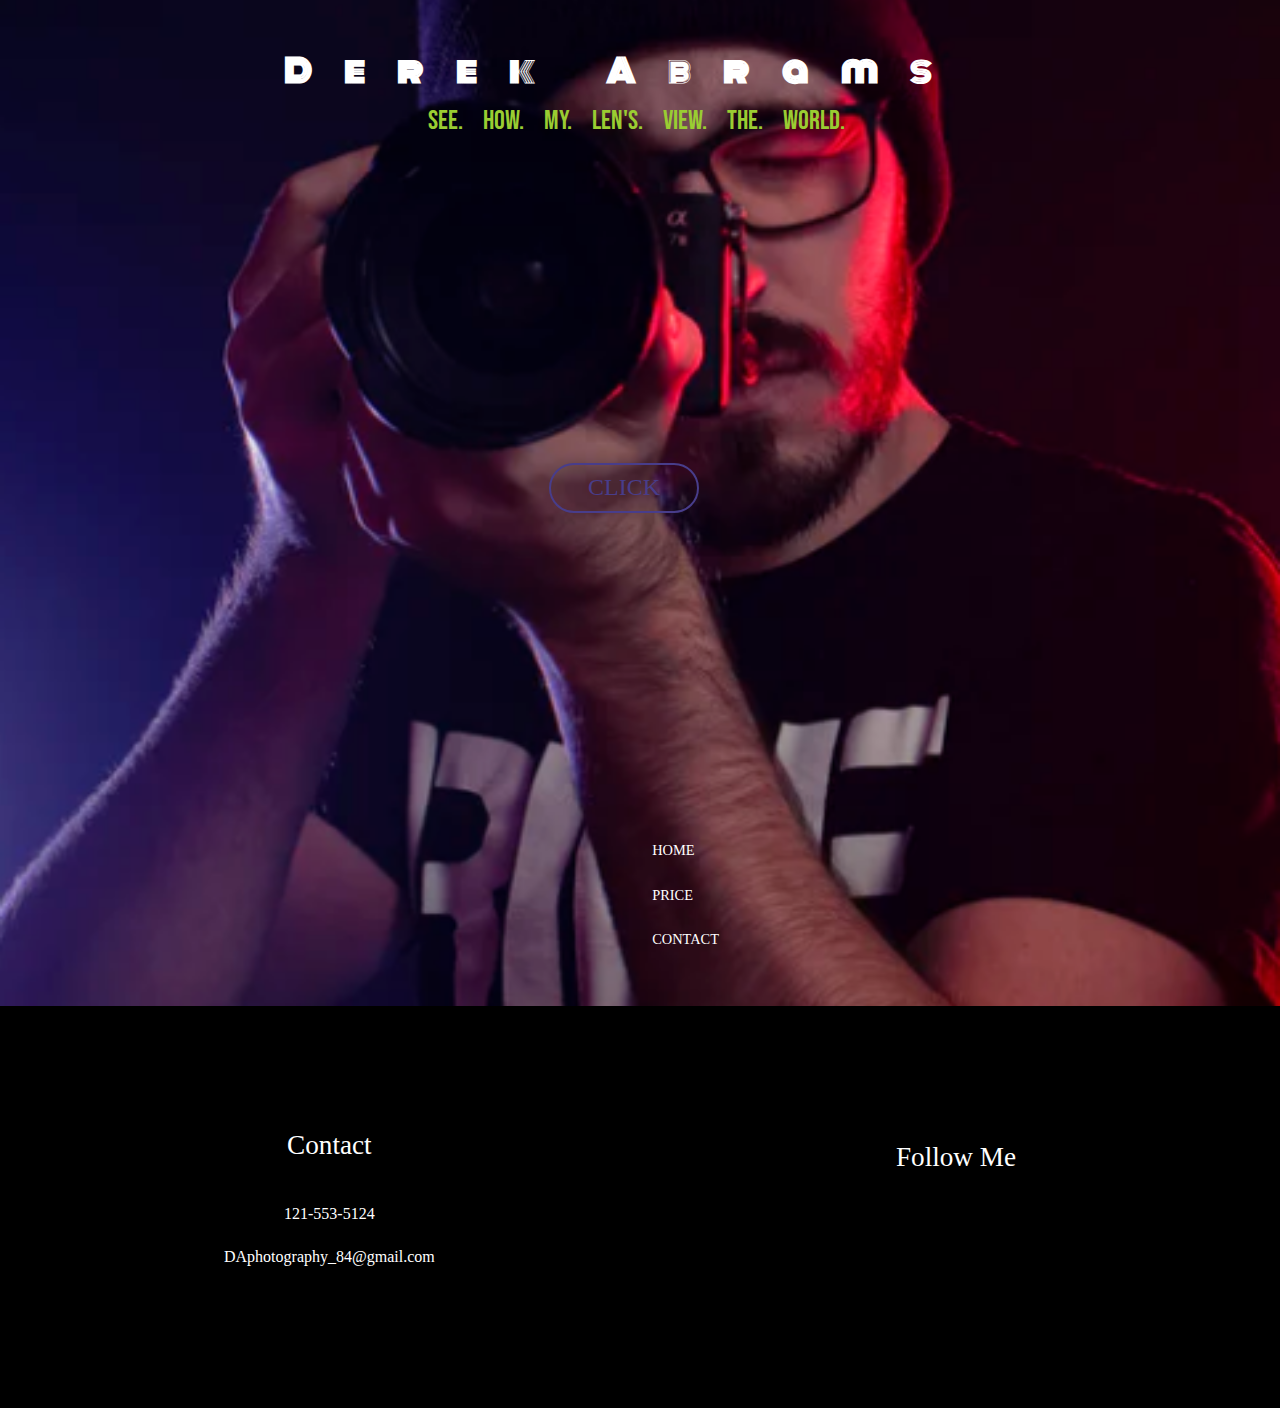
<file: index.html>
<!doctype html>
<html lang="en">
<head>
<meta charset="utf-8">

<link href="https://cdn.jsdelivr.net/npm/bootstrap@5.0.2/dist/css/bootstrap.min.css" rel="stylesheet" integrity="sha384-EVSTQN3/azprG1Anm3QDgpJLIm9Nao0Yz1ztcQTwFspd3yD65VohhpuuCOmLASjC" crossorigin="anonymous">
<!--Bootstrap Link-->	
	
	
	
<link rel="preconnect" href="https://fonts.googleapis.com">
<link rel="preconnect" href="https://fonts.gstatic.com" crossorigin>
<link href="https://fonts.googleapis.com/css2?family=Rajdhani:wght@500&display=swap" rel="stylesheet">	
<!--Rajdhani-->
	
<link rel="preconnect" href="https://fonts.googleapis.com">
<link rel="preconnect" href="https://fonts.gstatic.com" crossorigin>
<link href="https://fonts.googleapis.com/css2?family=Bebas+Neue&display=swap" rel="stylesheet">
<!--Bebas Neue -->		
	
<link rel="preconnect" href="https://fonts.googleapis.com">
<link rel="preconnect" href="https://fonts.gstatic.com" crossorigin>
<link href="https://fonts.googleapis.com/css2?family=Monoton&display=swap" rel="stylesheet">
<!--Monoton -->	
	
	

	<!-- FontAwesome CDN version 5.5 -->
<link rel="stylesheet" href="https://use.fontawesome.com/releases/v5.5.0/css/all.css" integrity="sha384-B4dIYHKNBt8Bc12p+WXckhzcICo0wtJAoU8YZTY5qE0Id1GSseTk6S+L3BlXeVIU" crossorigin="anonymous">	
	

<link rel="stylesheet" href="css/normalize.css">
<link rel="stylesheet" href="css/main.css">	
	
<title>Derek's Photography |Home</title>	
	
</head>
 
<body>
	<header>
		
		<br>
		<br>
		<br>
		<br>
		<br>
		<br>
		<br>
		
				
		
		<div class = "intro">
			<div id = "name_1">
				<div id = "job_title_1">
					<h1>Derek Abrams</h1>
			
					<h2>See. how. my. len's.  view. the. world.</h2>
				</div>
			</div>
		</div>
		
		<a href="./about/index.html">
		<button class="noselect">
	<span>CLICK</span>
		<svg xmlns="http://www.w3.org/2000/svg" width="24" height="24" viewBox="0 0 24 24"><path d="M0 11c2.761.575 6.312 1.688 9 3.438 3.157-4.23 8.828-8.187 15-11.438-5.861 5.775-10.711 12.328-14 18.917-2.651-3.766-5.547-7.271-10-10.917z"/></svg>
			
	</button>
			</a>
		
		
				<nav>
				<ul>
					<li><a href="#" target="_blank">HOME</a></li>
					
					<li><a href="../price/index.html" target="_blank">PRICE</a></li>
					
					<li><a href="../contact/index.html" target="_blank">CONTACT</a></li>
				
				</ul>
			</nav>
		
	
			<div id="menu-bar">
				<div id="menu" onclick="onClickMenu()">
					<div id="bar1" class="bar"></div>
					<div id="bar2" class="bar"></div>
					<div id="bar3" class="bar"></div>
				</div>

				<ul class="nav" id="nav">
					<li><a href="#" target="_blank">HOME</a></li>
					
					<li><a href="./price/index.html">PRICE</a></li>
					
					<li><a href="./contact/index.html">CONTACT</a></li>
				</ul>
			</div>
			
		
			
				<div class="menu-bg" id="menu-bg"></div>	
		
	</header>
	

			
			
				<!-- HERO AREA/ Ends here -->

	<footer>
		<div class="content-wrapper">
			<div class="footer-content">
				<div class="contact">
					<h4>Contact</h4>
					<address>
					  <p><i class="fab fa-phone"></i>
						121-553-5124</p> 
						<br> 
							<p><i class="fab fa-mail"></i>				
								DAphotography_84@gmail.com</p>		
					</address>
	<!--It is good to have address tags around contact list so that the browser knows that it contains contact information-->
					
				</div>
					
				<div class="social">
					<h4>Follow Me</h4>
					<div class="social-icons">
						<p><a href="https://www.facebook.com/yoursite" target="_blank"></a><i class="fab fa-facebook"></i></p>
						
						<p><a href="https://www.instagram.com/yoursite" target="_blank"></a><i class="fab fa-instagram"></i></p>
						
						<p><a href="https://www.instagram.com/yoursite" target="_blank"></a><i class="fab fa-behance"></i></p>
						
						<p><a href="https://www.instagram.com/yoursite" target="_blank"></a><i class="fab fa-linkedin"></i></p>
					</div>
				</div>
			</div>
		</div>
		
		<div class="copyright">
		</div>
	</footer>
	
	
	<!---------------------------- FOOTER SECTION/Ends Here ----------------------------->
	
	
	
	
	
	
	
	
	
	
  <!-- Add your site or application content here -->
  <script src="js/vendor/modernizr-3.11.2.min.js"></script>
  <script src="js/plugins.js"></script>
  <script src="js/main.js"></script>

  <!-- Google Analytics: change UA-XXXXX-Y to be your site's ID. -->
  <script>
    window.ga = function () { ga.q.push(arguments) }; ga.q = []; ga.l = +new Date;
    ga('create', 'UA-XXXXX-Y', 'auto'); ga('set', 'anonymizeIp', true); ga('set', 'transport', 'beacon'); ga('send', 'pageview')
  </script>
  <script src="https://www.google-analytics.com/analytics.js" async></script>
			
	
			
 <!-- Bootstrap script -->			
 <script src="https://cdn.jsdelivr.net/npm/@popperjs/core@2.9.2/dist/umd/popper.min.js" integrity="sha384-IQsoLXl5PILFhosVNubq5LC7Qb9DXgDA9i+tQ8Zj3iwWAwPtgFTxbJ8NT4GN1R8p" crossorigin="anonymous"></script>
<script src="https://cdn.jsdelivr.net/npm/bootstrap@5.0.2/dist/js/bootstrap.min.js" integrity="sha384-cVKIPhGWiC2Al4u+LWgxfKTRIcfu0JTxR+EQDz/bgldoEyl4H0zUF0QKbrJ0EcQF" crossorigin="anonymous"></script><script src="https://cdn.jsdelivr.net/npm/@popperjs/core@2.9.2/dist/umd/popper.min.js" integrity="sha384-IQsoLXl5PILFhosVNubq5LC7Qb9DXgDA9i+tQ8Zj3iwWAwPtgFTxbJ8NT4GN1R8p" crossorigin="anonymous"></script>
<script src="https://cdn.jsdelivr.net/npm/bootstrap@5.0.2/dist/js/bootstrap.min.js" integrity="sha384-cVKIPhGWiC2Al4u+LWgxfKTRIcfu0JTxR+EQDz/bgldoEyl4H0zUF0QKbrJ0EcQF" crossorigin="anonymous"></script>			
			
			
</body>

</html>
</file>
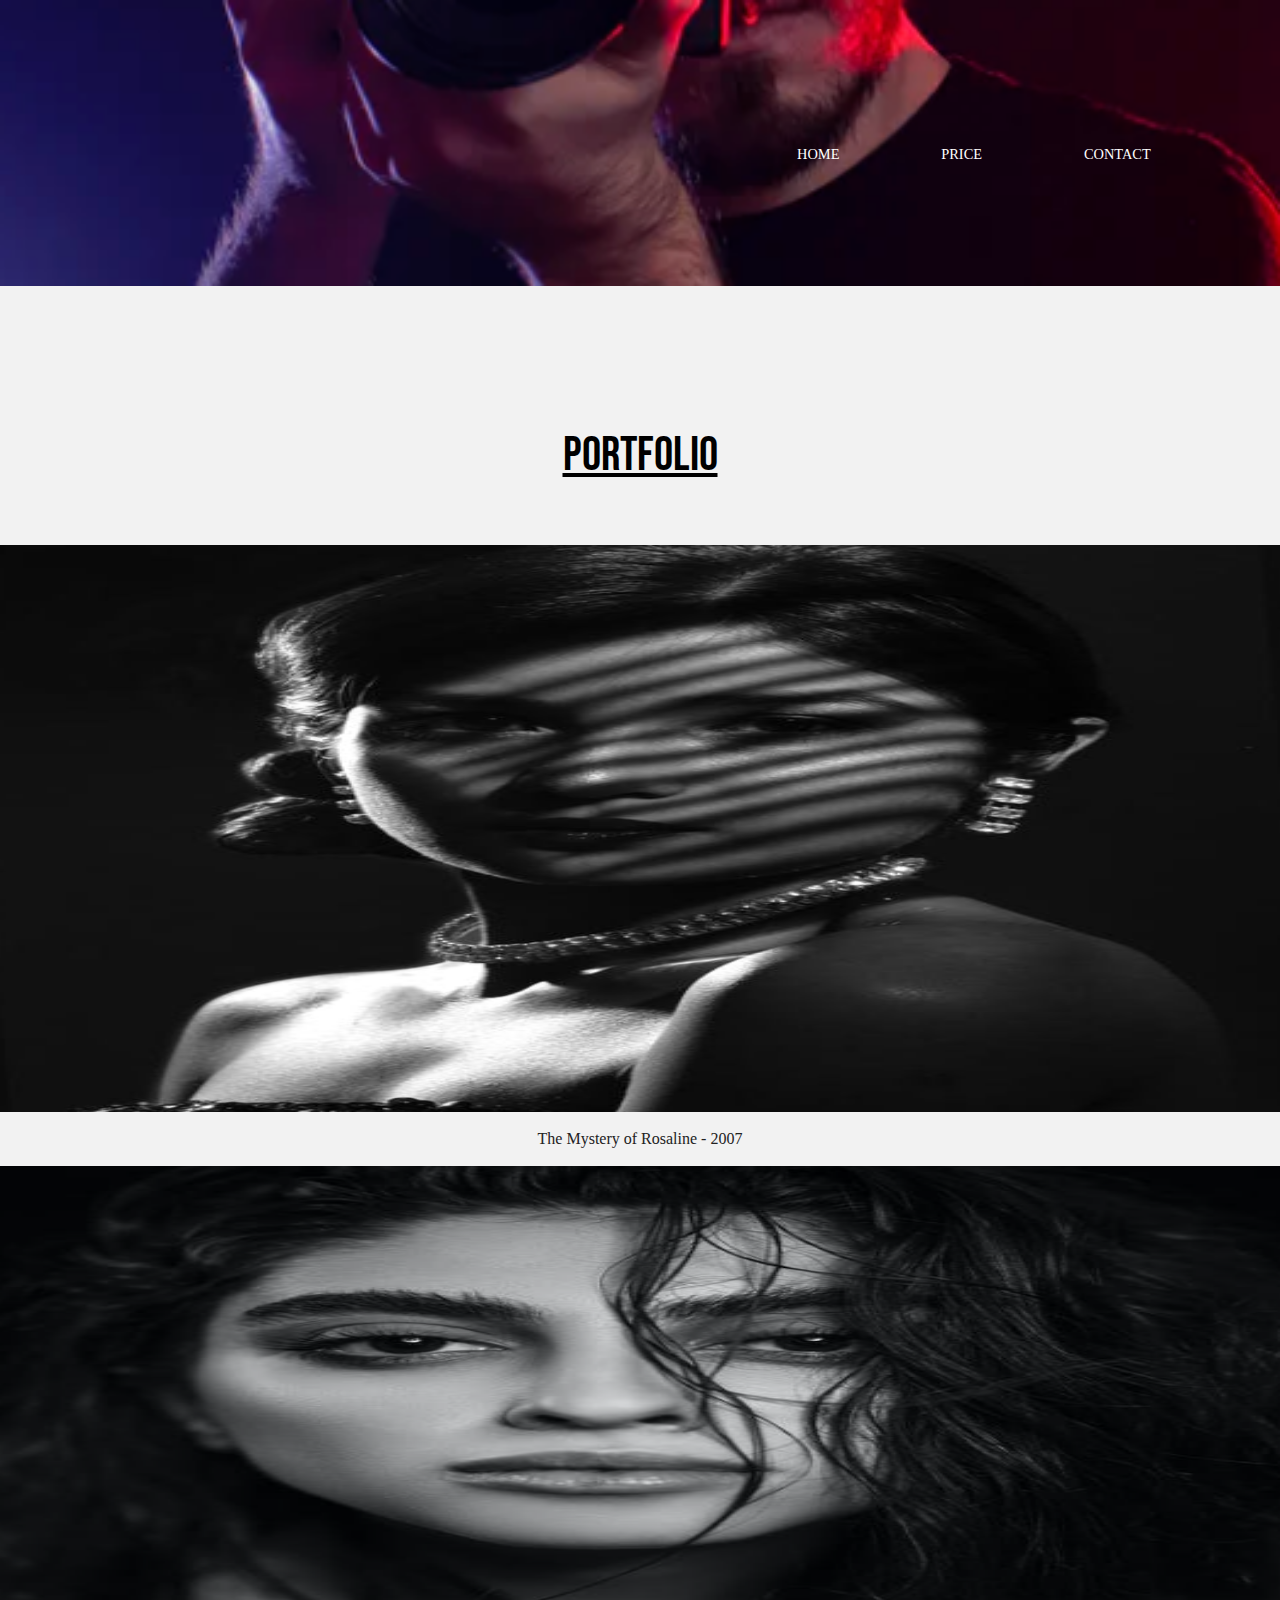
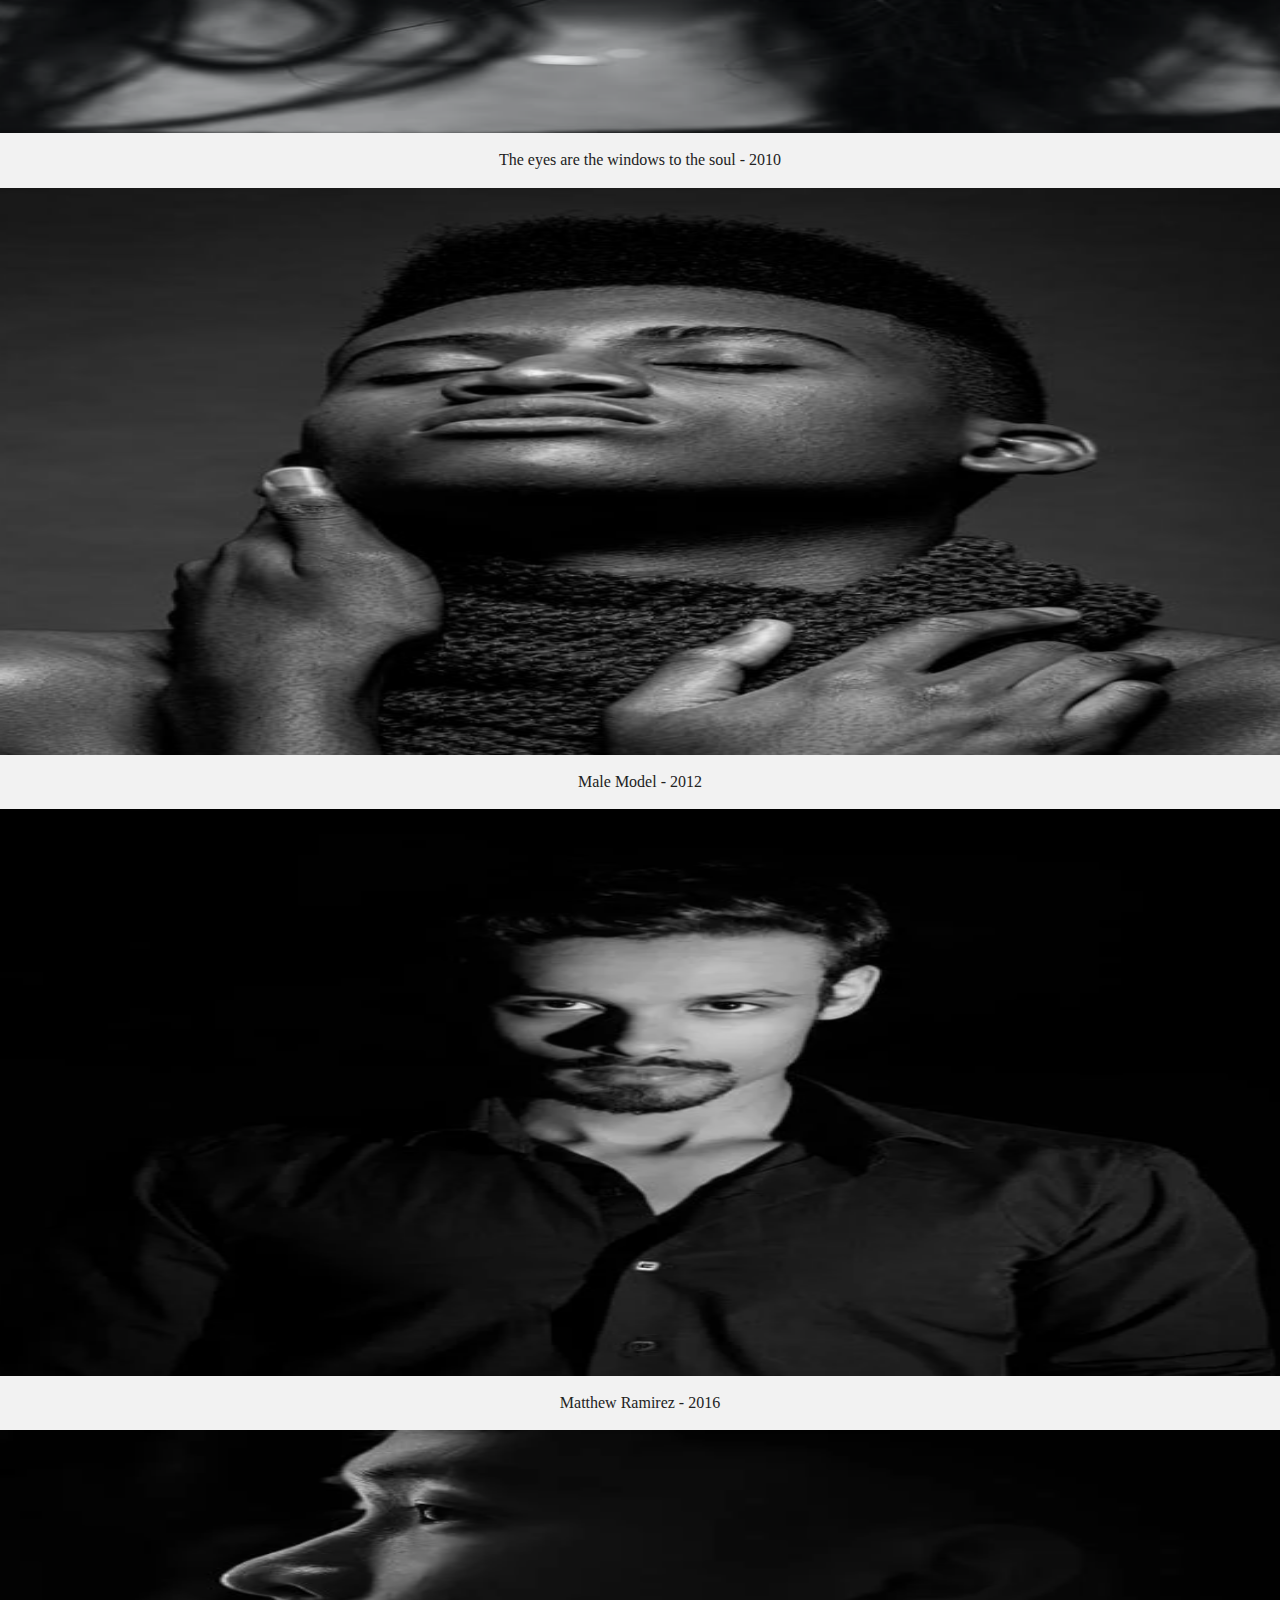
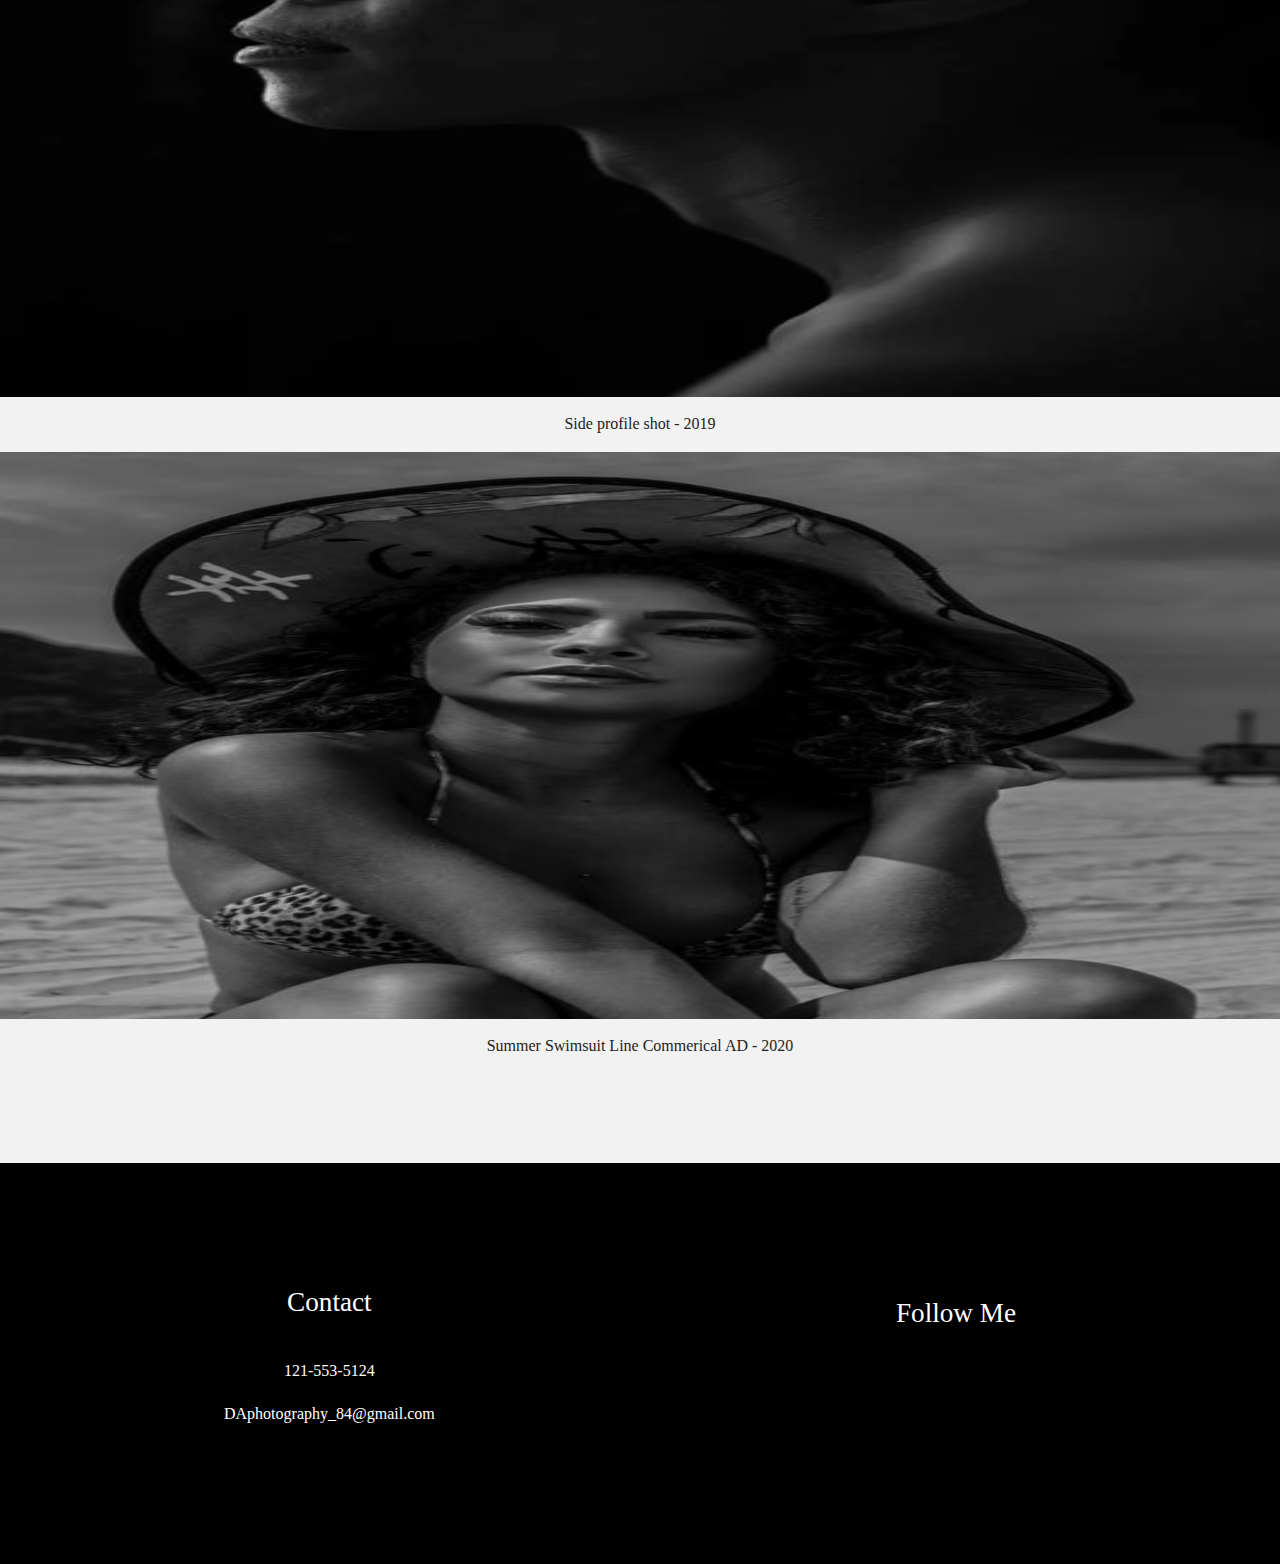
<file: about/index.html>
<!doctype html>
<html lang="en">
<head>
<meta charset="utf-8">

<link href="https://cdn.jsdelivr.net/npm/bootstrap@5.0.2/dist/css/bootstrap.min.css" rel="stylesheet" integrity="sha384-EVSTQN3/azprG1Anm3QDgpJLIm9Nao0Yz1ztcQTwFspd3yD65VohhpuuCOmLASjC" crossorigin="anonymous">
<!--Bootstrap Link-->	
	
	
	
<link rel="preconnect" href="https://fonts.googleapis.com">
<link rel="preconnect" href="https://fonts.gstatic.com" crossorigin>
<link href="https://fonts.googleapis.com/css2?family=Rajdhani:wght@500&display=swap" rel="stylesheet">	
<!--Rajdhani-->
	
<link rel="preconnect" href="https://fonts.googleapis.com">
<link rel="preconnect" href="https://fonts.gstatic.com" crossorigin>
<link href="https://fonts.googleapis.com/css2?family=Bebas+Neue&display=swap" rel="stylesheet">
<!--Bebas Neue -->		
	
<link rel="preconnect" href="https://fonts.googleapis.com">
<link rel="preconnect" href="https://fonts.gstatic.com" crossorigin>
<link href="https://fonts.googleapis.com/css2?family=Monoton&display=swap" rel="stylesheet">
<!--Monoton -->	
	
	

	<!-- FontAwesome CDN version 5.5 -->
<link rel="stylesheet" href="https://use.fontawesome.com/releases/v5.5.0/css/all.css" integrity="sha384-B4dIYHKNBt8Bc12p+WXckhzcICo0wtJAoU8YZTY5qE0Id1GSseTk6S+L3BlXeVIU" crossorigin="anonymous">	
	

<link rel="stylesheet" href="../css/normalize.css">
<link rel="stylesheet" href="../css/main.css">	

	
<title>Derek's Photography |About</title>		
</head>
 
<body>

   		<header class="banner">		
		
	<div class = "intro_2">
			<div id = "name_2">
				<div id = "job_title_2">
						<h1>Derek Abrams</h1>
							<h2>See. how. my. len's.  view. the. world.</h2>
					</div>
				</div>
			</div>
		
		
		
			<div id="menu-bar_2">
				<div id="menu" onclick="onClickMenu()">
					<div id="bar1" class="bar"></div>
					<div id="bar2" class="bar"></div>
					<div id="bar3" class="bar"></div>
				</div>

				<ul class="nav_2" id="nav_2">
					<li><a href="#" target="_blank">HOME</a></li>
					
					<li><a href="#portfolio-section">PRICE</a></li>
					
					<li><a href="#contact-section">CONTACT</a></li>
				</ul>
			</div>
			
			<div class="menu-bg_2" id="menu-bg_2"></div>	
	
	
			<nav class ="nav_2">
				<ul>
					<li><a href="../index.html" target="_blank">HOME</a></li>
					<li class="e"></li>
					<li><a href="#">PRICE</a></li>
					
					<li><a href="../contact/index.html" target="_blank">CONTACT</a></li>
				</ul>
			</nav>
</header>
	
	
	
				<!-- HERO AREA/ Ends here -->

<body>
	<main>
		<section class="about" id="about-info">
	  		<div class="about_wrapper">
				
				<article>	 			
				   <figure>
					<img src="../img/shot_2.png" width="5"  alt="portiat"/>
				  </figure>	

				  
				
			<div class="description">
				<h2>About</h2>
					<p>Derek Abrams is a UK photographer who is on the rise of popularity when it comes to his black and white portiats of everyday people. For over 14 years Derek has traveled in 6 different countries to capture the <em>picturesque</em> views from different walks of life. Many admire his black and white portiats. "I have always been intrigued with capturing moments, small moments can showcase one of the biggest moments and telling stories." "I believe I was 7 years old, first introduced to photography when I found an old 1950's box camera in my grandpa's attic." "Ever since then I have been passionate with photography. "</p> 
			  	</div>
			</article>
		  </div>
		</section>
	
	
	
	<!------END OF BIOGRAPHY SECTION----->
		
		
		<!--<section class="gallery" id="gallery-portfolio">-->
	 <!-- <div class="gallery_wrapper">-->
		  
			
		 <div class ="row">
			  <h2>Portfolio</h2>
			 
			  <div class="col-sm-4 center">
				  <img class="img-responsive img-styling img-thumbnail" src="../img/7.png">
				  <p><center>The Mystery of Rosaline - 2007</center></p>
			  </div>
			  
			  <div class="col-sm-4 center">
				  <img class="img-responsive img-styling img-thumbnail" src="../img/11.png">
				  <p><center>The eyes are the windows to the soul - 2010<center></p>
			  </div>
			  
			  <div class="col-sm-4 center">
				  <img class="img-responsive img-styling img-thumbnail" src="../img/5.png">
				  <p><center>Male Model - 2012</center></p>
			  </div>
				  
			  <div class="col-sm-4 center">
				  <img class="img-responsive img-styling  img-thumbnail" src="../img/9.png">
				  <p><center>Matthew Ramirez - 2016</center></p>
			  </div>
				  
			 <div class="col-sm-4 center">
				 <img class="img-responsive img-styling img-thumbnail" src="../img/6.png">
				 <p><center>Side profile shot - 2019</center></p>
			 </div>	
				 
			 <div class="col-sm-4 center">
				 <img class="img-responsive img-styling img-thumbnail"src="../img/10.png"><p><center>Summer Swimsuit Line Commerical AD - 2020<center></p>
			 </div>	
		</div>		
			

	<br>
	<br>
	<br>
	<br>		
</main> 
		 
		 
		 
	<footer>
		<div class="content-wrapper">
			<div class="footer-content">
				<div class="contact">
					<h4>Contact</h4>
					<address>
					  <p><i class="fab fa-phone"></i>
						121-553-5124</p> 
						<br> 
							<p><i class="fab fa-mail"></i>				
								DAphotography_84@gmail.com</p>		
					</address>
	<!--It is good to have address tags around contact list so that the browser knows that it contains contact information-->
					
				</div>
					
				<div class="social">
					<h4>Follow Me</h4>
					<div class="social-icons">
						<p><a href="https://www.facebook.com/yoursite" target="_blank"></a><i class="fab fa-facebook"></i></p>
						
						<p><a href="https://www.instagram.com/yoursite" target="_blank"></a><i class="fab fa-instagram"></i></p>
						
						<p><a href="https://www.instagram.com/yoursite" target="_blank"></a><i class="fab fa-behance"></i></p>
						
						<p><a href="https://www.instagram.com/yoursite" target="_blank"></a><i class="fab fa-linkedin"></i></p>
					</div>
				</div>
			</div>
		</div>
		
		<div class="copyright">
		</div>
	</footer>
	
	
	<!---------------------------- FOOTER SECTION/Ends Here ----------------------------->
	
	
	
	
	
	
	
	
	
	
  <!-- Add your site or application content here -->
  <script src="../js/vendor/modernizr-3.11.2.min.js"></script>
  <script src="../js/plugins.js"></script>
  <script src="../js/main.js"></script>

  <!-- Google Analytics: change UA-XXXXX-Y to be your site's ID. -->
  <script>
    window.ga = function () { ga.q.push(arguments) }; ga.q = []; ga.l = +new Date;
    ga('create', 'UA-XXXXX-Y', 'auto'); ga('set', 'anonymizeIp', true); ga('set', 'transport', 'beacon'); ga('send', 'pageview')
  </script>
  <script src="https://www.google-analytics.com/analytics.js" async></script>
			
	
			
 <!-- Bootstrap script -->			
 <script src="https://cdn.jsdelivr.net/npm/@popperjs/core@2.9.2/dist/umd/popper.min.js" integrity="sha384-IQsoLXl5PILFhosVNubq5LC7Qb9DXgDA9i+tQ8Zj3iwWAwPtgFTxbJ8NT4GN1R8p" crossorigin="anonymous"></script>
<script src="https://cdn.jsdelivr.net/npm/bootstrap@5.0.2/dist/js/bootstrap.min.js" integrity="sha384-cVKIPhGWiC2Al4u+LWgxfKTRIcfu0JTxR+EQDz/bgldoEyl4H0zUF0QKbrJ0EcQF" crossorigin="anonymous"></script><script src="https://cdn.jsdelivr.net/npm/@popperjs/core@2.9.2/dist/umd/popper.min.js" integrity="sha384-IQsoLXl5PILFhosVNubq5LC7Qb9DXgDA9i+tQ8Zj3iwWAwPtgFTxbJ8NT4GN1R8p" crossorigin="anonymous"></script>
<script src="https://cdn.jsdelivr.net/npm/bootstrap@5.0.2/dist/js/bootstrap.min.js" integrity="sha384-cVKIPhGWiC2Al4u+LWgxfKTRIcfu0JTxR+EQDz/bgldoEyl4H0zUF0QKbrJ0EcQF" crossorigin="anonymous"></script>			
			
			
</body>
</html>
</file>
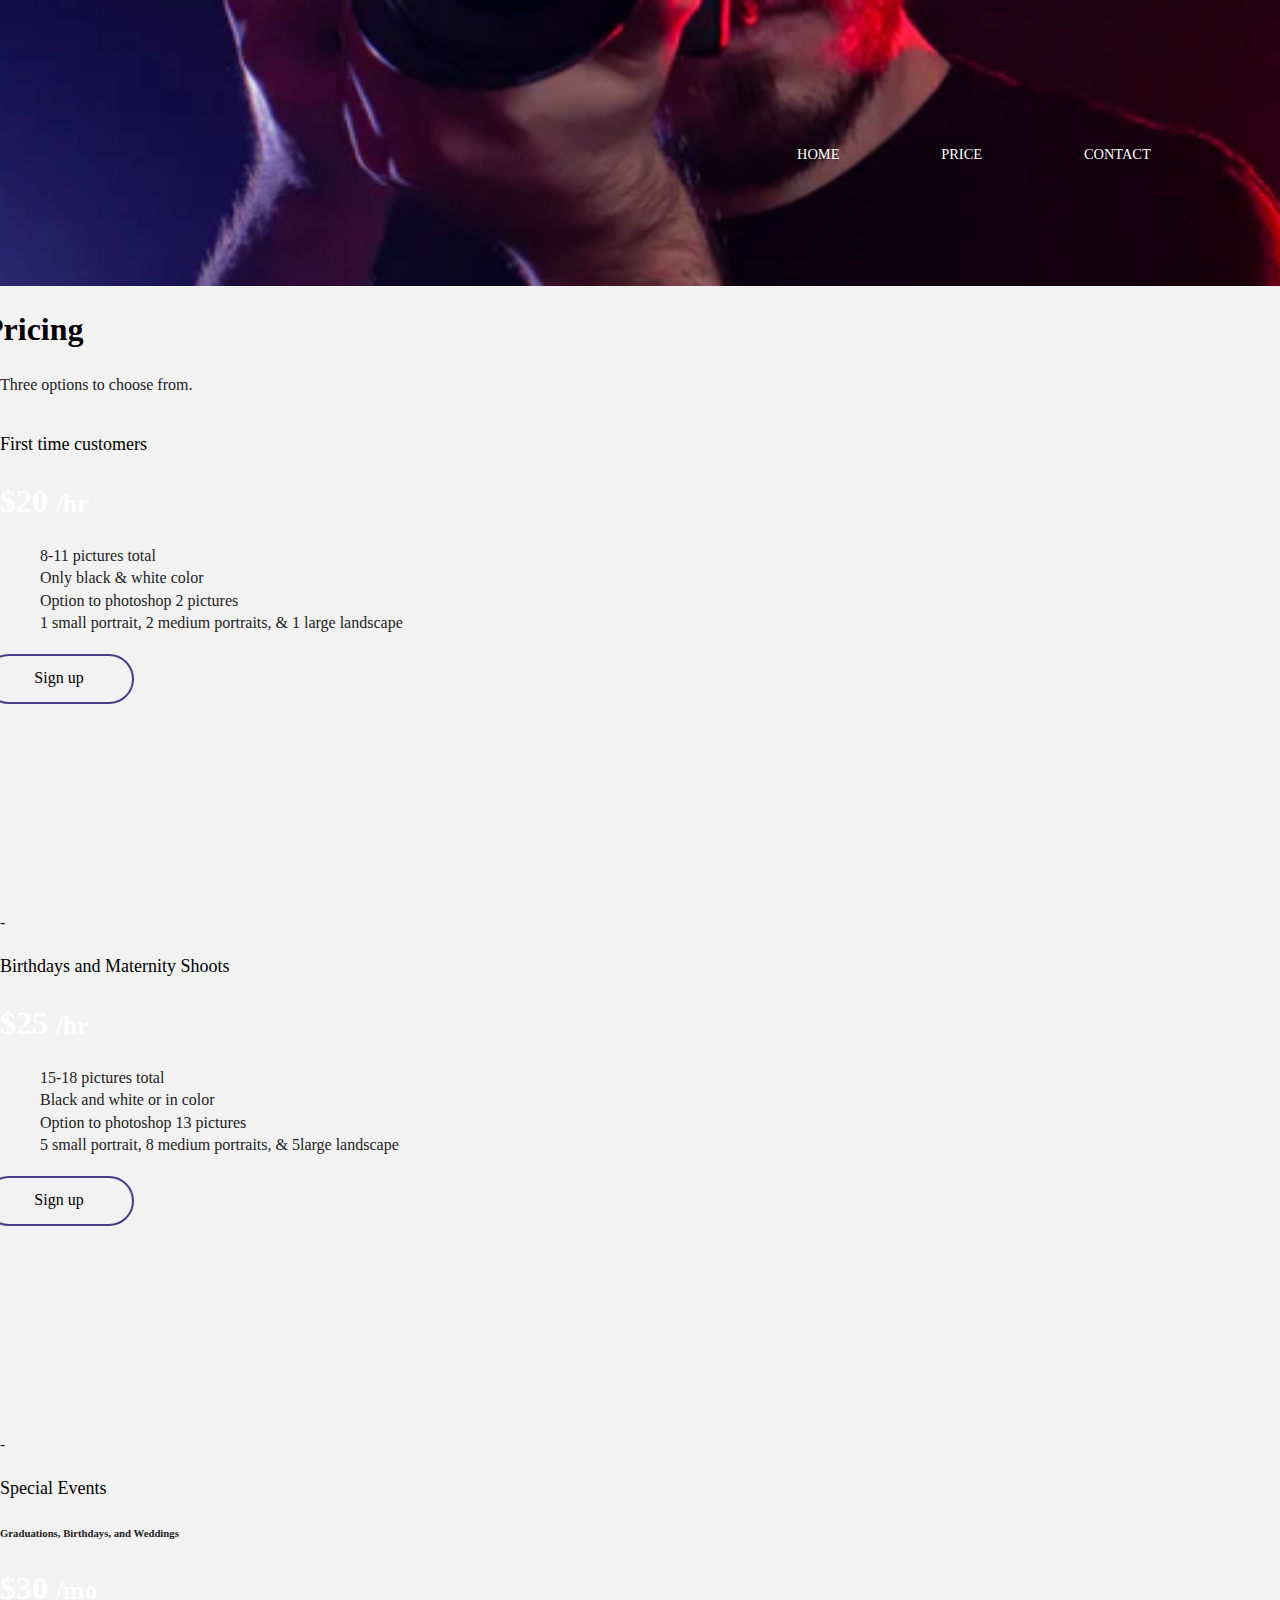
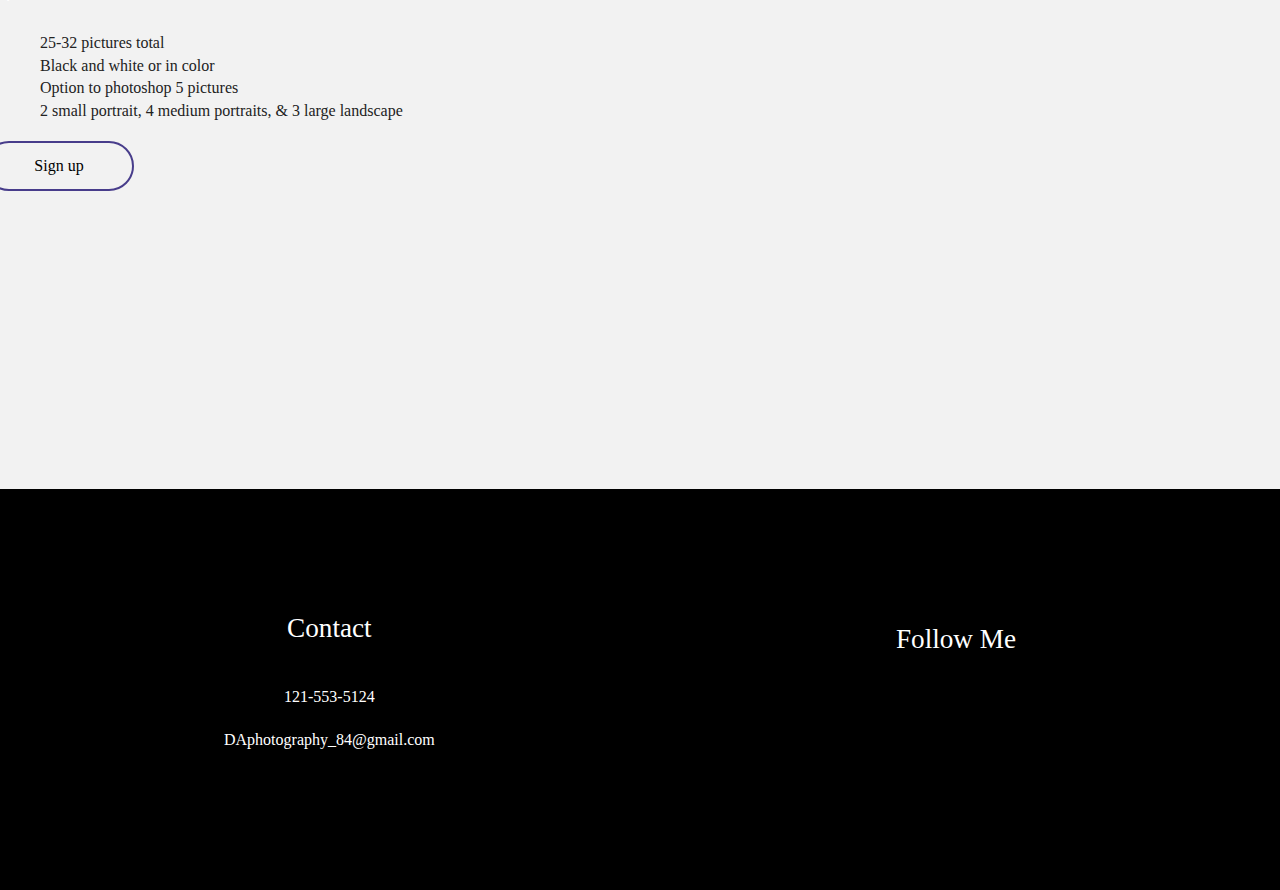
<file: price/index.html>
<!doctype html>
<html lang="en">
<head>
<meta charset="utf-8">

<link href="https://cdn.jsdelivr.net/npm/bootstrap@5.0.2/dist/css/bootstrap.min.css" rel="stylesheet" integrity="sha384-EVSTQN3/azprG1Anm3QDgpJLIm9Nao0Yz1ztcQTwFspd3yD65VohhpuuCOmLASjC" crossorigin="anonymous">
<!--Bootstrap Link-->	
	
	
	
<link rel="preconnect" href="https://fonts.googleapis.com">
<link rel="preconnect" href="https://fonts.gstatic.com" crossorigin>
<link href="https://fonts.googleapis.com/css2?family=Rajdhani:wght@500&display=swap" rel="stylesheet">
<!--Rajdhani-->
	
	
<link rel="stylesheet" href="../css/normalize.css">
<link rel="stylesheet" href="../css/main.css">
	
	
<link rel="preconnect" href="https://fonts.googleapis.com">
<link rel="preconnect" href="https://fonts.gstatic.com" crossorigin>
<link href="https://fonts.googleapis.com/css2?family=Bebas+Neue&display=swap" rel="stylesheet">
<!--Bebas Neue -->		
	
<link rel="preconnect" href="https://fonts.googleapis.com">
<link rel="preconnect" href="https://fonts.gstatic.com" crossorigin>
<link href="https://fonts.googleapis.com/css2?family=Monoton&display=swap" rel="stylesheet">
<!--Monoton -->	
	
	

	<!-- FontAwesome CDN version 5.5 -->
<link rel="stylesheet" href="https://use.fontawesome.com/releases/v5.5.0/css/all.css" integrity="sha384-B4dIYHKNBt8Bc12p+WXckhzcICo0wtJAoU8YZTY5qE0Id1GSseTk6S+L3BlXeVIU" crossorigin="anonymous">	
	
<title>Derek's Photography |Price</title>	
	
</head>
 
<body>
	<header class="banner">		
			
	
	
	<div class = "intro_2">
			<div id = "name_2">
				<div id = "job_title_2">
					<h1>Derek Abrams</h1>
			
					<h2>See. how. my. len's.  view. the. world.</h2>
				</div>
			</div>
		</div>
		
		
		
			<div id="menu-bar_2">
				<div id="menu" onclick="onClickMenu()">
					<div id="bar1" class="bar"></div>
					<div id="bar2" class="bar"></div>
					<div id="bar3" class="bar"></div>
				</div>

				<ul class="nav_2" id="nav_2">
					<li><a href="../index.html" target="_blank">HOME</a></li>
					
					<li><a href="#">PRICE</a></li>
					
					<li><a href="../contact/index.html" target="_blank">CONTACT</a></li>
				</ul>
			</div>
			
			<div class="menu-bg_2" id="menu-bg_2"></div>	
		</div>	
	
				<nav class ="nav_2">
				<ul>
					<li><a href="../index.html" target="_blank">HOME</a></li>
					
					<li><a href="#">PRICE</a></li>
					
					<li><a href="../contact/index.html" target="_blank">CONTACT</a></li>
				
				</ul>
			</nav>
</header>
	
	
	<main>
		<div class ="container text-center py-5">
			<h1 class="display-4">Pricing</h1>
				<p class="lead">Three options to choose from.</p>
	</div>
		
<!--End of intro title-->
		
		<div class="container text-center">
			<div class="row row-cols-1 row-cols-md-3">
				<div class="col mb-4">
					<div class="card shadow-lg">
						<div class="card-header">
							<h4>First time customers</h4>
				
	</div>
			
		<div class="card-body">
			<h1 class="my-0 font-weight-normal">$20 <small class="texted-muted">/hr</small></h1>

				<ul class="list-unstyled mt-3 mb-4">
					<li>8-11 pictures total</li>
					<li>Only black &amp; white color</li>
					<li>Option to photoshop 2 pictures</li>
					<li>1 small portrait, 2 medium portraits,  &amp; 1 large landscape</li>
				</ul>
			
			<button class= "btn btn-outline-primary btn-lg btn-block">Sign up</button>
		</div>
	</div>
</div>
					
	<!--End of First Price-->	
	
		<!--<div class="container text-center">-->
			<!--<div class="row">-->
				<div class="col mb-4">-
					<div class="card shadow-lg">
						<div class="card-header">
							<h4>Birthdays and Maternity Shoots</h4>

	</div>
			
		<div class="card-body">
			<h1 class="my-0 font-weight-normal">$25 <small class="texted-muted">/hr</small></h1>

				<ul class="list-unstyled mt-3 mb-4">
					<li>15-18 pictures total</li>
					<li>Black and white or in color</li>
					<li>Option to photoshop 13 pictures</li>
					<li>5 small portrait, 8 medium portraits,  &amp; 5large landscape</li>
				</ul>
			<button class= "btn btn-outline-primary btn-lg btn-block">Sign up</button>
			</div>
				</div>
			</div>
					
<!--End of Second Price-->		
					
	<!--<div class="container text-center">-->
		<!--<div class="row">-->
			<div class="col mb-4">-
				<div class="card shadow-lg">
					<div class="card-header">
						<h4>Special Events</h4>
						<h6>Graduations, Birthdays, and Weddings</h6>
				
	</div>
			
		<div class="card-body">
			<h1 class="my-0 font-weight-normal">$30 <small class="texted-muted">/mo</small></h1>

				<ul class="list-unstyled mt-3 mb-4">
					<li>25-32 pictures total</li>
					<li>Black and white or in color</li>
					<li>Option to photoshop 5 pictures</li>
					<li>2 small portrait, 4 medium portraits,  &amp; 3 large landscape</li>
				</ul>
			<button class= "btn btn-outline-primary btn-lg btn-block">Sign up</button>
			</div>					
		</div>	
	</div>

				
	<br>
	<br>
	<br>
	<br>				  
	</main>

	
	
	
	<footer>
		<div class="content-wrapper">
			<div class="footer-content">
				<div class="contact">
					<h4>Contact</h4>
					<address>
					  <p><i class="fab fa-phone"></i>
						121-553-5124</p> 
						<br> 
							<p><i class="fab fa-mail"></i>				
								DAphotography_84@gmail.com</p>		
					</address>
	<!--It is good to have address tags around contact list so that the browser knows that it contains contact information-->
					
				</div>
					
				<div class="social">
					<h4>Follow Me</h4>
					<div class="social-icons">
						<p><a href="https://www.facebook.com/yoursite" target="_blank"></a><i class="fab fa-facebook"></i></p>
						
						<p><a href="https://www.instagram.com/yoursite" target="_blank"></a><i class="fab fa-instagram"></i></p>
						
						<p><a href="https://www.instagram.com/yoursite" target="_blank"></a><i class="fab fa-behance"></i></p>
						
						<p><a href="https://www.instagram.com/yoursite" target="_blank"></a><i class="fab fa-linkedin"></i></p>
					</div>
				</div>
			</div>
		</div>
		
		<div class="copyright">
		</div>
	</footer>
	
	
	<!---------------------------- FOOTER SECTION/Ends Here ----------------------------->
	
	
	
	
	
	
	
	
	
	
  <!-- Add your site or application content here -->
  <script src="file:///C|/Users/Guest1/Desktop/New folder/order/js/vendor/modernizr-3.11.2.min.js"></script>
  <script src="file:///C|/Users/Guest1/Desktop/New folder/order/js/plugins.js"></script>
  <script src="file:///C|/Users/Guest1/Desktop/New folder/order/js/main.js"></script>

  <!-- Google Analytics: change UA-XXXXX-Y to be your site's ID. -->
  <script>
    window.ga = function () { ga.q.push(arguments) }; ga.q = []; ga.l = +new Date;
    ga('create', 'UA-XXXXX-Y', 'auto'); ga('set', 'anonymizeIp', true); ga('set', 'transport', 'beacon'); ga('send', 'pageview')
  </script>
  <script src="https://www.google-analytics.com/analytics.js" async></script>
			
	
			
 <!-- Bootstrap script -->			
 <script src="https://cdn.jsdelivr.net/npm/@popperjs/core@2.9.2/dist/umd/popper.min.js" integrity="sha384-IQsoLXl5PILFhosVNubq5LC7Qb9DXgDA9i+tQ8Zj3iwWAwPtgFTxbJ8NT4GN1R8p" crossorigin="anonymous"></script>
<script src="https://cdn.jsdelivr.net/npm/bootstrap@5.0.2/dist/js/bootstrap.min.js" integrity="sha384-cVKIPhGWiC2Al4u+LWgxfKTRIcfu0JTxR+EQDz/bgldoEyl4H0zUF0QKbrJ0EcQF" crossorigin="anonymous"></script><script src="https://cdn.jsdelivr.net/npm/@popperjs/core@2.9.2/dist/umd/popper.min.js" integrity="sha384-IQsoLXl5PILFhosVNubq5LC7Qb9DXgDA9i+tQ8Zj3iwWAwPtgFTxbJ8NT4GN1R8p" crossorigin="anonymous"></script>
<script src="https://cdn.jsdelivr.net/npm/bootstrap@5.0.2/dist/js/bootstrap.min.js" integrity="sha384-cVKIPhGWiC2Al4u+LWgxfKTRIcfu0JTxR+EQDz/bgldoEyl4H0zUF0QKbrJ0EcQF" crossorigin="anonymous"></script>			
			
			
</body>

</html>
</file>
<file: css/main.css>
/*! HTML5 Boilerplate v8.0.0 | MIT License | https://html5boilerplate.com/ */

/* main.css 2.1.0 | MIT License | https://github.com/h5bp/main.css#readme */
/*
 * What follows is the result of much research on cross-browser styling.
 * Credit left inline and big thanks to Nicolas Gallagher, Jonathan Neal,
 * Kroc Camen, and the H5BP dev community and team.
 */

/* ==========================================================================
   Base styles: opinionated defaults
   ========================================================================== */

html {
  color: #222;
  font-size: 1em;
  line-height: 1.4;
}

/*
 * Remove text-shadow in selection highlight:
 * https://twitter.com/miketaylr/status/12228805301
 *
 * Vendor-prefixed and regular ::selection selectors cannot be combined:
 * https://stackoverflow.com/a/16982510/7133471
 *
 * Customize the background color to match your design.
 */

::-moz-selection {
  background: #b3d4fc;
  text-shadow: none;
}

::selection {
  background: #b3d4fc;
  text-shadow: none;
}

/*
 * A better looking default horizontal rule
 */

hr {
  display: block;
  height: 1px;
  border: 0;
  border-top: 1px solid #ccc;
  margin: 1em 0;
  padding: 0;
}

/*
 * Remove the gap between audio, canvas, iframes,
 * images, videos and the bottom of their containers:
 * https://github.com/h5bp/html5-boilerplate/issues/440
 */

audio,
canvas,
iframe,
img,
svg,
video {
  vertical-align: middle;
}

/*
 * Remove default fieldset styles.
 */

fieldset {
  border: 0;
  margin: 0;
  padding: 0;
}

/*
 * Allow only vertical resizing of textareas.
 */

textarea {
  resize: vertical;
}

/* ==========================================================================
   Author's custom styles
   ========================================================================== */


/* General Styles */
 
html {
  font-size: 16px;
  scroll-behavior: smooth;
}
 
body {
  background-color: #F2F2F2;
  font-size: 1em;
 /* color: #e2e3ed;*/
}

html, body {
  margin:0;
  padding:0;
  overflow-x:hidden;	
	/*prevents white space from the right side*/
}

ul, 
ol {
	
  list-style-type: none;
}

a {
 /* color: #e2e3ed;*/
  text-decoration: none;
  color: black;
}

h1 {
  color: white;
 
}

h2 {
  color: black;
  font-weight: 500;
  font-size: 1.875em;
}
 
h3, 
h4 {
  font-weight: 500;
  font-size: 1.125em;
  margin: 20px 0;
	/*This is for the contact title for the footer*/
}

h4 {
	color: black;
}

img {
 width: 100%;
}
 
figure {
 margin: 0;
}

address {
 font-style: normal;
}

button:hover{
	background-color: red;
}


/* -------------------- Global Styles -------------------- */

header,
footer {
  align-items: center;
  background-color: black;	
  display: flex;
  justify-content: center;
  flex-flow: row wrap;
}


footer {
  flex-direction: column;	
  text-align: center;
}

footer i {
  color: white;
  margin: 0;
}

footer p {
  color: white;
  margin: 0;
}

footer .content-wrapper {
  margin: 50px 0;	
  width: 55%;
}

footer .contact {
  margin-bottom: 50px;
}

footer .contact h4 {
  color: white;
  font-size: 1.7rem;
}

footer address i {
	color: white;
}

footer .social-icons {
  display: flex;
  justify-content: space-around;
  align-items: center;
}

footer .social h4 {
	color: white;
	font-size: 1.7rem;
}

footer .social-icons p {
 /* background-color: #527158;
  border-radius: 50%;
  align-items: center;
  display: flex;
  justify-content: center;	
  width: 40px;
  height: 40px;	*/
					/*margin-right: 2em;*/
}

footer .social-icons p i {
  font-size: 1.3125em;
	
}
footer .copyright {
  margin: 20px 0;
}



/* -------------------- Base Header - Footer Styles -------------------- */


header {
  padding: 15px 0; /*makes the height of the header longer*/
}

header .content-wrapper {
  align-items: center;
  display: flex;
  flex-flow: row wrap;
  justify-content: center;
  margin: 0;	
}

header {
	background-image: url("../img/shot_1.png");
	background-position: center;
	background-size: cover;
	height: 61rem;
	width: 100%;
}

.intro {
	display: flex;
	justify-content: center;
	margin-bottom: -4rem;
	margin-top: -32rem;
}

#name_1 h1 {
	font-family: 'Monoton', cursive;
	font-size: 1.3em;
	letter-spacing: 1.0rem;
	line-height: 1rem;
	padding-left: 1rem;
	word-spacing: 0.20rem;
}

#job_title_1 h2 {
	align-content: center;
	color: yellowgreen;
	font-family: 'Bebas Neue', cursive;
	font-size: 1.1rem;
	margin-left: 3rem;
	word-spacing: 1.0rem;
}

button {
	display: flex;
	align-items: center;
	background: none;
	border: 2px solid darkslateblue;		/*#89db84*/
	border-radius: 50px;
	cursor: pointer;
	height: 50px;
	justify-content: center;
	margin-left: 3rem;
	margin-top: 15rem;
	transition: 500ms;
	width: 150px;
}

/*starting of codepen.io effect*/

span, svg {
	position: absolute;
	color: darkslateblue;					/*#89db84*/
	fill: transparent;
}

.noselect span {
	font-size: 1.5rem;
	text-transform: capitalize;
}

button:hover {
	font-size: 14px;
}

button:focus {
	outline: none;
	border: 2px solid transparent;
	width: 50px;
	border-left: 2px solid #89db84;
	border-bottom: 2px solid #89db84;
	animation: spin 2s 500ms forwards;
}

button:focus span {
	color: transparent;
}

button:focus svg {
	animation: check 500ms 2300ms forwards;
}

.noselect {
	margin-right: 3rem;
	/*makes the button moves side to side*/
}
.noselect {
  -webkit-touch-callout: none;
    -webkit-user-select: none;
     -khtml-user-select: none;
       -moz-user-select: none;
        -ms-user-select: none;
            user-select: none;
		-webkit-tap-highlight-color: transparent;
}

@keyframes spin {
	80%{border: 2px solid transparent;
			border-left: 2px solid #89db84;}
	100%{transform: rotate(1080deg);
		border: 2px solid #89db84;}
}

@keyframes check {
	to{fill: #89db84}
}

@keyframes circle {
	to{border: 2px solid #89db84;}
}

/**End of codepen.io**/


header nav {
  display: flex;
  align-items: center;
  flex-flow: row wrap;
  font-size: 1.125em;
  font-weight: 700;
  justify-content: space-around;
	/*margin: 0 27px;*/
  text-transform: uppercase;
  width: 100%; /*Made the links have space.*/	
}

/**codepen.io**/
#menu-bar {
	font-size: 1.5rem;
	margin-top: -15rem;
}

header nav {
  display: flex;
  align-items: center;
  flex-flow: row wrap;
  font-size: 1.125em;
  font-weight: 700;
  justify-content: space-around;
  margin-top: 10rem;
  /*margin: 0 27px;*/	
  text-transform: uppercase;
  width: 100%; /*Made the links have space.*/	
}

header nav ul li {
  color: white;
  font-size: 1.125em;
}

li a {
	color: white;		/*Puts color to navigation's words*/
	margin-left: 1.5rem;
	margin-right: 1rem;
}

nav {							
	position: fixed;
	z-index: 100; /* had to use this so that the links were in front as the user scrolls down*/
}

nav li{
	display: none;
	/* put nav link that is for desktop as none so that the regular nav wont show in mobile. Hamburger should only appear*/	
}

a {
  color: #fff;
  text-transform: uppercase;
  text-decoration: none;
  display: inline-block;
  position: relative;
}

li a:after {    
  background: none repeat scroll 0 0 transparent;
  bottom: 0;
  content: "";
  display: block;
  height: 2px;
  left: 50%;
  position: absolute;
  background: red;
  transition: width 0.3s ease 0s, left 0.3s ease 0s;
  width: 0;
}

a:hover:after { 
  width: 100%; 
  left: 0; 
}

a {
  color: #fff;
  text-transform: uppercase;
  text-decoration: none;
  display: inline-block;
  margin-top: -23rem;
  position: relative;
}

a:hover:after { 
  width: 100%; 
  left: 0; 
}



/* ==========================================================================
  About Mobile Page
   ========================================================================== */



footer {
  flex-direction: column;	
  text-align: center;
}

footer p {
  margin: 0;
}

footer .content-wrapper {
  margin: 50px 0;	
  width: 55%;
}

footer .contact {
  margin-bottom: 50px;
}

footer .social-icons {
  display: flex;
  justify-content: space-around;
  align-items: center;
}

footer .social-icons p {
  align-items: center;
  display: flex;
  justify-content: center;	
  width: 40px;
  height: 40px;	
					/*margin-right: 2em;*/
}

footer .social-icons p i {
  font-size: 1.3125em;
	
}
footer .copyright {
  margin: 20px 0;
}


.intro_2 {
	display: flex;
	justify-content: center;
	margin-bottom: 34rem;
	margin-top: 1rem;
}

#name_2 h1 {
	font-family: 'Monoton', cursive;
	font-size: 1.3em;
	letter-spacing: 1.0rem;
	line-height: 1rem;
	padding-left: 1rem;
	word-spacing: 0.20rem;
}

#job_title_2 h2 {
	color: yellowgreen;
	font-family: 'Bebas Neue', cursive;
	font-size: 1.1rem;
	align-content: center;
	margin-left: 3rem;
	word-spacing: 1.0rem;
}

.banner {
	background-image: url("../img/shot_1.png");
	background-position: center;
	background-size: cover;
	height: 16rem;
	width: 100%;
}

#name_2 h1 {
	font-family: 'Monoton', cursive;
	font-size: 1.3em;
	letter-spacing: 1.0rem;
	line-height: 1rem;
	padding-right: 2rem;
	word-spacing: 0.5rem;
}

#job_title_2 h2 {
	color: greenyellow;
	font-family: 'Bebas Neue', cursive;
	font-size: 1.1rem;
	align-content: center;
	margin-left: 7rem;
	margin-top: 1rem;
	margin-bottom: 5rem;
	word-spacing: 1.0rem;
}

#menu-bar_2 {
	margin-top: -69rem; /*margin-top: 1rem;*/
	padding-left: 3rem;
}

header .nav_2 {
  display: flex;
  align-items: center;
  flex-flow: row wrap;
  font-size: 1.1em;
 /* font-weight: 700;*/
  justify-content: space-around;
	/*margin: 0 27px;*/
  margin-top: 10rem;
  margin-right: 10rem;
  text-transform: uppercase;
  width: 100%; /*Made the links have space.*/	
}

li a {
	color: white;		/*Puts color to navigation's words*/
	font-size: 0.9rem;
}

nav {							
	position: fixed;
	z-index: 100; /* had to use this so that the links were in front as the user scrolls down*/
}

nav li{
	display: none;
	/* put nav link that is for desktop as none so that the regular nav wont show in mobile. Hamburger should only appear*/	
	padding-right: 5rem;
}

a {
  color: #fff;
  text-transform: uppercase;
  text-decoration: none;
  display: inline-block;
  position: relative;
}

li a:after {    
  background: none repeat scroll 0 0 transparent;
  bottom: 0;
  content: "";
  display: block;
  height: 2px;
  left: 50%;
  position: absolute;
  background-color: red;
  transition: width 0.3s ease 0s, left 0.3s ease 0s;
  width: 0;
}
a:hover:after { 
  width: 100%; 
  left: 0; 
}

a {
  color: #fff;
  text-transform: uppercase;
  text-decoration: none;
  display: inline-block;
  margin-top: -23rem;
  position: relative;
}

.about {
	display: flex;
	flex-flow: row wrap;	
}

.about_wrapper {
	margin-top: 5rem;
}

.about_wrapper img {
	height: 36rem;
	justify-content: center;
	padding-bottom: 3rem;
	margin-left: 5rem;
	padding-top: 2rem;
	width: 20rem;
}

.description h2 {
	color: black;
	font-family: 'Bebas Neue', cursive;
	font-size: 2.4rem;
	/*font-family: 'Raleway', sans-serif;*/
	margin-left: 0rem;
	padding-bottom: 1rem;
	padding-top: 6rem;
	text-align: center;
	text-decoration: underline;
}

.description p {
	color: black;
	margin-left: 3rem; 
 	margin-right: 3rem;
	text-align: justify;
}

.img-styling {
height: 80vh;		/*Allowd for all pictures to be the same height.*/
}

/*** End of About section ***/

.row h2 {
	color: black;
	font-family: 'Bebas Neue', cursive;
	font-size: 2.4rem;
	/*font-family: 'Raleway', sans-serif;*/
	margin-left: 0rem;
	padding-bottom: 1rem;
	padding-top: 6rem;
	text-align: center;
	text-decoration: underline;
}

 .col-sm-4 center p center{
	font-family: 'Rajdhani', sans-serif; /**FONT ISNT APPEARING**/
}

/*-------END OF Portfolio------*/


/* Media Queries */

/*@media (max-width: 768px) {*/
  .slick-arrow {
    width: 1rem;
    height: 1rem;
  }
/*}*/

/*body {
    background-color: #010101;*/
 
.row {
  overflow: hidden;
}  


/* ==========================================================================
  Price Mobile Page
   ========================================================================== */


.banner {
	background-image: url("../img/shot_1.png");
	background-position: center;
	background-size: cover;
	height: 16rem;
	width: 100%;
}

#name_2 h1 {
	font-family: 'Monoton', cursive;
	font-size: 1.3em;
	letter-spacing: 1.0rem;
	line-height: 1rem;
	padding-right: 2rem;
	word-spacing: 0.5rem;
}

#job_title_2 h2 {
	color: greenyellow;
	font-family: 'Bebas Neue', cursive;
	font-size: 1.1rem;
	align-content: center;
	margin-left: 7rem;
	margin-top: 1rem;
	margin-bottom: 5rem;
	word-spacing: 1.0rem;
}

.intro {
	margin-bottom: -43rem;
}

#menu-bar_2 {
	margin-top: -74rem;
	padding-left: 2rem;
}

header .nav_2 {
  display: flex;
  align-items: center;
  flex-flow: row wrap;
  font-size: 1.1em;
 /* font-weight: 700;*/
  justify-content: space-around;
	/*margin: 0 27px;*/
	margin-top: 10rem;
	margin-right: 10rem;
  text-transform: uppercase;
  width: 100%; /*Made the links have space.*/	
}

li a {
	color: white;		/*Puts color to navigation's words*/
	font-size: 0.9rem;
}

nav {							
	position: fixed;
	z-index: 100; /* had to use this so that the links were in front as the user scrolls down*/
}

nav li{
	display: none;
	/* put nav link that is for desktop as none so that the regular nav wont show in mobile. Hamburger should only appear*/	
	padding-right: 5rem;
}

a {
  color: #fff;
  text-transform: uppercase;
  text-decoration: none;
  
  display: inline-block;

  position: relative;
}

li a:after {    
  background: none repeat scroll 0 0 transparent;
  bottom: 0;
  content: "";
  display: block;
  height: 2px;
  left: 50%;
  position: absolute;
  background-color: red;
  transition: width 0.3s ease 0s, left 0.3s ease 0s;
  width: 0;
}
a:hover:after { 
  width: 100%; 
  left: 0; 
}

a {
  color: #fff;
  text-transform: uppercase;
  text-decoration: none;
  display: inline-block;
  margin-top: -23rem;
  position: relative;
}

/***End of banner***/


.display-4 {
	color: black;
	margin-left: -1rem;
}

.lead {
	margin-right: 2rem;
}

.btn-block, .btn-lg, .btn-outline-primary {
	margin-left: -1rem;
	margin-bottom: 2rem;
	margin-top: 1.2rem;
}




/* ==========================================================================
  Contact Mobile Page
   ========================================================================== */

#name_1 {
	margin-top: 13rem;
}

#job_title_2 h2 {
	font-size: 1.0rem;
	margin-left: 4rem;
}

.contact_title h2 {
	font-size: 1.6rem;
	margin-left: 12rem;
	text-decoration: underline;
}

.contact-form {
	display: flex;
	flex-wrap: wrap;
	flex-wrap: wrap;
	justify-content: space-between;
	margin-bottom: 12rem;
	margin-left: 1rem;
}

.contact-title h2 {
	font-family: 'Bebas Neue', cursive;
	margin-left: 12rem;
	margin-bottom: -3rem;
	margin-top: -5rem;
	text-decoration: underline;
}

#menu-bg_2  {
	margin-top: 5rem;
}

header .nav_2 {
  display: flex;
  align-items: center;
  flex-flow: row wrap;
  font-size: 1.125em;
  justify-content: space-around;
  margin-top: 8.4rem;
  text-transform: uppercase;
  width: 100%; /*Made the links have space.*/	
}

header .nav_2 ul li {
  color: white;
  font-size: 0.25em;
}

li a {
	color: white;		/*Puts color to navigation's words*/
	margin-left: 1.2rem;
	margin-right: 1rem;
}

nav_2 {							
	position: fixed;
	z-index: 100; /* had to use this so that the links were in front as the user scrolls down*/
}

nav li{
		display: none;
	/* put nav link that is for desktop as none so that the regular nav wont show in mobile. Hamburger should only appear*/	
}

a {
  color: #fff;
  display: inline-block;
  position: relative;	
  text-transform: uppercase;
  text-decoration: none;
}

li a:after {    
  background: none repeat scroll 0 0 transparent;
  bottom: 0;
  content: "";
  display: block;
  height: 2px;
  left: 50%;
  position: absolute;
  background: red;
  transition: width 0.3s ease 0s, left 0.3s ease 0s;
  width: 0;
}

a:hover:after { 
    width: 100%; 
    left: 0; 
}

#name_2 h1 {
	font-family: 'Monoton', cursive;
	font-size: 1.6em;
	letter-spacing: 0.5rem;	
    margin-left: 1.6rem;
}

.textb {
	background-color: black;
	border: none;
	box-shadow: 0 0 10px rgba(0, 0, 0, 0.4);
	color: white;
	height: 50px;
	margin-bottom: 20px;
	margin-left: 3rem;
	padding: 12px;
	padding-left: 10rem;
	width: calc(70% -10px);
}

textarea {
	background-color: black;
	border: none;
	box-shadow: 0 0 10px rgba(0, 0, 0, 0.4);
	color: white;
	margin-bottom: 20px;
	margin-left: 3rem;
	margin-right: 4rem;
	max-height: 430px;
	min-height: 200px;
	padding: 12px;
	padding-bottom: 6rem;
	resize: vertical;
	width: 85%;
}

.btn_c {
	/*width: 120px;
	height: 40px;
	margin-left: -8rem;
	margin-bottom: 13rem;
	background-color: red;
	color: white;
	text-tranform: uppercase;
	cursor: pointer;
	border: 2px solid black;
	transition .5s linear;*/
	
	
	background: red;
	border-radius: 5px;
	box-shadow: 0 0 10px rgba(0, 0, 0, 0.6);
	color: #fff;
	cursor: pointer;
	font-size: 18px;
	font-weight: bold;
	height: 3rem;
	margin-left: 8rem;
	padding-top: 3rem;
	padding: 20px;
	text-align: center;
	text-decoration: none;
	text-transform: uppercase;
	width: 160px;
		
	-webkit-transition-duration: 0.3s;
	transition-duration: 0.3s;
	-webkit-transition-property: box-shadow, transform;
	transition-property: box-shadow, transform;
}
	
.btn_c:hover, .btn_c:focus, .btn_c:active {
	box-shadow: 0 0 20px rgba(0, 0, 0, 0.5);
	-webkit-transform: sale(1.1);
	transform: scale(1.1);
}	

.map {
	margin-top: 2rem;
}

.map h4 p {
  margin-top: 8rem;
}

.map h4  {
	font-size: 1.5rem;
	margin-left: 12rem;
}

.map p {
	font-size: 1.3rem;
	margin-left: 9rem;
}

.map iframe{
	margin-right: 1rem;
	width: 110%;
}


/* ==========================================================================
   Helper classes
   ========================================================================== */

/*
 * Hide visually and from screen readers
 */

.hidden,
[hidden] {
  display: none !important;
}

/*
 * Hide only visually, but have it available for screen readers:
 * https://snook.ca/archives/html_and_css/hiding-content-for-accessibility
 *
 * 1. For long content, line feeds are not interpreted as spaces and small width
 *    causes content to wrap 1 word per line:
 *    https://medium.com/@jessebeach/beware-smushed-off-screen-accessible-text-5952a4c2cbfe
 */

.sr-only {
  border: 0;
  clip: rect(0, 0, 0, 0);
  height: 1px;
  margin: -1px;
  overflow: hidden;
  padding: 0;
  position: absolute;
  white-space: nowrap;
  width: 1px;
  /* 1 */
}

/*
 * Extends the .sr-only class to allow the element
 * to be focusable when navigated to via the keyboard:
 * https://www.drupal.org/node/897638
 */

.sr-only.focusable:active,
.sr-only.focusable:focus {
  clip: auto;
  height: auto;
  margin: 0;
  overflow: visible;
  position: static;
  white-space: inherit;
  width: auto;
}

/*
 * Hide visually and from screen readers, but maintain layout
 */

.invisible {
  visibility: hidden;
}

/*
 * Clearfix: contain floats
 *
 * For modern browsers
 * 1. The space content is one way to avoid an Opera bug when the
 *    `contenteditable` attribute is included anywhere else in the document.
 *    Otherwise it causes space to appear at the top and bottom of elements
 *    that receive the `clearfix` class.
 * 2. The use of `table` rather than `block` is only necessary if using
 *    `:before` to contain the top-margins of child elements.
 */

.clearfix::before,
.clearfix::after {
  content: " ";
  display: table;
}

.clearfix::after {
  clear: both;
}

/* ==========================================================================
   EXAMPLE Media Queries for Responsive Design.
   These examples override the primary ('mobile first') styles.
   Modify as content requires.
   ========================================================================== */

/*@media only screen and (min-width: 35em) {*/
  /* Style adjustments for viewports that meet the condition */
	
@media only screen and (min-width:768px) {
  /*Tablet styles here*/	
	
	
.intro {
	display: flex;
	justify-content: center;
	margin-top: 8rem;
}

#name_1 h1 {
	font-family: 'Monoton', cursive;
	font-size: 2em;
	margin-top: -18rem;
	letter-spacing: 2rem;
	line-height: 1rem;
	word-spacing: 0.2rem;
}

#job_title_1 h2 {
	color: yellowgreen;
	font-family: 'Bebas Neue', cursive;
	font-size: 1.7rem;
	align-content: center;
	margin-left: 10rem;
	word-spacing: 1.0rem;
}

.noselect {
	margin-top: 34rem;	
}
	
.noselect {
  -webkit-touch-callout: none;
    -webkit-user-select: none;
     -khtml-user-select: none;
       -moz-user-select: none;
        -ms-user-select: none;
            user-select: none;
		-webkit-tap-highlight-color: transparent;
}

button {
	display: flex;
	align-items: center;
	background: none;
	border: 2px solid darkslateblue;		/*#89db84*/
	border-radius: 50px;
	cursor: pointer;
	height: 50px;
	justify-content: center;
	margin-left: 7rem;
	margin-top: 8rem;
	transition: 500ms;
	width: 150px;
}

span, svg {
	position: absolute;
	color: darkslateblue;					/*#89db84*/
	fill: transparent;
}

.noselect span {
	font-size: 1.5rem;
	text-transform: capitalize;
}

button:hover {
	font-size: 14px;
	margin-left: 8rem;
}

button:focus {
	outline: none;
	border: 2px solid transparent;
	width: 50px;
	border-left: 2px solid #89db84;
	border-bottom: 2px solid #89db84;
	animation: spin 2s 500ms forwards;
}

button:focus span {
	color: transparent;
}

button:focus svg {
	animation: check 500ms 2300ms forwards;
}

@keyframes spin {
	80%{border: 2px solid transparent;
			border-left: 2px solid #89db84;}
	100%{transform: rotate(1080deg);
		border: 2px solid #89db84;}
}

@keyframes check {
	to{fill: #89db84}
}

@keyframes circle {
	to{border: 2px solid #89db84;}
}	
	
.nav {
	font-size: 2rem;	
}	

li a {
	margin-right: 6rem;
}
	

	

/* ==========================================================================
  Price Tablet Page
   ========================================================================== */
	
	
	
/*** End of the cover home page ***/

.about {
	margin-top: 20rem;
}


.about {
	display: none;
	flex-flow: row wrap;	
}

.about_wrapper {
	margin-top: 1rem;
}

.about_wrapper img {
	height: 35rem;
	justify-content: center;
	padding-bottom: 2rem;
	padding-left: 8rem;
	padding-top: 1rem;
	margin-top: -7rem;
	width: 30rem;
}

.about_wrapper h2 {
	color: black;
	font-family: 'Bebas Neue', cursive;
	font-size: 3rem;
	margin-left: 1rem;
	padding-bottom: 1rem;
	padding-top: 6rem;
	text-align: center;
}

.description {
	font-size: 1.5rem;
	margin-top: -1rem;
	margin-left: 4rem;
	margin-right: 4rem;
}
	
#menu-bar {
	margin-top: 15rem;
	margin-right: 8rem;
	padding-left: 4rem;
}
	
.nav {
	margin-left: 5rem;	
}	
	
.row h2 {
	font-family: 'Bebas Neue', cursive;
	font-size: 3rem;
}	

	
.img-styling {
height: 46vh;		/*Allowd for all pictures to be the same height.*/
}


/* ==========================================================================
  Price Tablet Page
   ========================================================================== */

.banner {
	background-image: url("../img/shot_1.png");
	background-position: center;
	background-size: cover;
	height: 16rem;
	width: 100%;
}

/**codepen.io**/


#name_2 h1 {
	font-size: 1.5rem;
	margin-left: 6rem;
	margin-bottom: -23rem;
	letter-spacing: 0.5rem;
}
	
.intro_2 {
	display: flex;
	justify-content: center;
	margin-bottom: -4rem;
}	

#job_title_2 h2 {
	font-size: 1.4rem;
	margin-top: -62rem;
	margin-left: 5rem;
}

#menu-bar_2  {
	margin-top: -3rem;
	margin-left: 1rem;
	margin-right: 7rem;
}

header nav {
  display: flex;
  align-items: center;
  flex-flow: row wrap;
  font-size: 1.125em;
  font-weight: 700;
  justify-content: space-around;
	/*margin: 0 27px;*/
	margin-top: 10rem;
  text-transform: uppercase;
  width: 100%; /*Made the links have space.*/	
}

header nav ul li {
  color: white;
  font-size: 1.125em;
}

li a {
	color: white;		/*Puts color to navigation's words*/
	margin-left: 1.2rem;
	margin-right: 1rem;
}

nav {							
	position: fixed;
	z-index: 100; /* had to use this so that the links were in front as the user scrolls down*/
}

nav li{
		display: none;
	/* put nav link that is for desktop as none so that the regular nav wont show in mobile. Hamburger should only appear*/	
}

a {
  color: #fff;
  text-transform: uppercase;
  text-decoration: none;
  
  display: inline-block;

  position: relative;
}

li a:after {    
  background: none repeat scroll 0 0 transparent;
  bottom: 0;
  content: "";
  display: block;
  height: 2px;
  left: 50%;
  position: absolute;
  background: red;
  transition: width 0.3s ease 0s, left 0.3s ease 0s;
  width: 0;
}

a:hover:after { 
  width: 100%; 
  left: 0; 
}

a {
  color: #fff;
  text-transform: uppercase;
  text-decoration: none;
  display: inline-block;
  margin-top: -23rem;
  position: relative;
}

li a:after {    
  background: none repeat scroll 0 0 transparent;
  bottom: 0;
  content: "";
  display: block;
  height: 2px;
  left: 50%;
  position: absolute;
  background: red;
  transition: width 0.3s ease 0s, left 0.3s ease 0s;
  width: 0;
}
a:hover:after { 
  width: 100%; 
  left: 0; 
}

#name_2 h1 {
	font-size: 3.0rem;
	margin-bottom: 63rem;
	margin-left: 1rem;
	margin-right: 1rem;
	letter-spacing: 0.3rem;
}

h2 {
	color: yellowgreen;
	font-family: 'Bebas Neue', cursive;
	font-size: 1.3rem;
	word-spacing: 1.0rem;
}


/***End of banner***/



.card {
	margin-left: 0rem;
	margin-bottom : 13rem;

}

.display-4 {
	color: black;
	margin-left: -1rem;
}

.lead {
	margin-right: 2rem;
}

.btn-block, .btn-lg, .btn-outline-primary {
	margin-left: -1rem;
	margin-bottom: 2rem;
	margin-top: 1.2rem;
}	


/* ==========================================================================
  Contact Tablet Page
   ========================================================================== */


	
	
#name_2 h1 {
	font-size: 1.5rem;
	margin-left: 4rem;
	margin-bottom: 23rem;
	letter-spacing: 0.5rem;
}
	
.intro {
	display: flex;
	justify-content: center;
	margin-bottom: -4rem;
}	

#job_title_2 h2 {
	font-size: 1.4rem;
	margin-top: -62rem;
	margin-left: 5rem;
}

#menu-bar_2  {
	margin-top: -5rem;
	margin-left: 1rem;
	margin-right: 7rem;
}

header nav {
  display: flex;
  align-items: center;
  flex-flow: row wrap;
  font-size: 1.125em;
  font-weight: 700;
  justify-content: space-around;
	/*margin: 0 27px;*/
	margin-top: 10rem;
  text-transform: uppercase;
  width: 100%; /*Made the links have space.*/	
}

header nav ul li {
  color: white;
  font-size: 1.125em;
}

li a {
	color: white;		/*Puts color to navigation's words*/
	margin-left: 1.2rem;
	margin-right: 1rem;
}

nav {							
	position: fixed;
	z-index: 100; /* had to use this so that the links were in front as the user scrolls down*/
}

nav li{
		display: none;
	/* put nav link that is for desktop as none so that the regular nav wont show in mobile. Hamburger should only appear*/	
}

a {
  color: #fff;
  text-transform: uppercase;
  text-decoration: none;
  
  display: inline-block;

  position: relative;
}

li a:after {    
  background: none repeat scroll 0 0 transparent;
  bottom: 0;
  content: "";
  display: block;
  height: 2px;
  left: 50%;
  position: absolute;
  background: red;
  transition: width 0.3s ease 0s, left 0.3s ease 0s;
  width: 0;
}

a:hover:after { 
  width: 100%; 
  left: 0; 
}

a {
  color: #fff;
  text-transform: uppercase;
  text-decoration: none;
  display: inline-block;
  margin-top: -23rem;
  position: relative;
}

li a:after {    
  background: none repeat scroll 0 0 transparent;
  bottom: 0;
  content: "";
  display: block;
  height: 2px;
  left: 50%;
  position: absolute;
  background: red;
  transition: width 0.3s ease 0s, left 0.3s ease 0s;
  width: 0;
}
a:hover:after { 
  width: 100%; 
  left: 0; 
}

#name_2 h1 {
	font-size: 3.0rem;
	margin-bottom: 63rem;
	margin-left: 1rem;
	margin-right: 1rem;
	letter-spacing: 0.3rem;
}


.contact_title h2 {
	color: black;
	font-family: 'Bebas Neue', cursive;
	font-size: 3rem;
	margin-left: 19rem;
	margin-top: -3rem;
	margin-bottom: 5rem;
}

.contact-form {
	display: flex;
	flex-wrap: wrap;
	flex-wrap: wrap;
	justify-content: space-between;
	margin-bottom: 22rem;
	margin-left: 3rem;
}

.textb {
	width: calc(70% -10px);
	height: 50px;
	padding: 12px;
	padding-left: 5rem;
	background-color: black;
	border: none;
	color: white;
	margin-bottom: 20px;
	margin-left: 3rem;
}

#email {
	margin-right: 5.0rem;
	padding-right: 0rem;
}
textarea {
	width: 82%;
	max-height: 430px;
	min-height: 200px;
	resize: vertical;
	padding-left: 12px;
	background-color: black;
	border: none;
	color: white;
	margin-bottom: 20px;
	margin-left: 3rem;
}

 .btn_c {
	width: 120px;
	height: 40px;
	margin-left: 14rem;
	margin-bottom: -5rem;
	padding-bottom: 2.1rem;
	padding-left: 5rem; 
	padding-right: 8rem;  
	background-color: red;
	color: white;
	text-tranform: uppercase;
	cursor: pointer;
	border: 2px solid black;
	transition .5s linear;
}

.map h4 {
   font-size: 2.4rem;
	margin-left: 19rem;
}

.map p {
  font-size: 1.9rem;
  margin-left: 16rem;	
}

 .map iframe{
	margin-right: 4rem;
	margin-top: 3rem;
	margin-bottom: 5rem;
	width: 100%;
}
}



/* ==========================================================================
		Home Desktop Page
   ========================================================================== */



	
@media only screen and (min-width:1200px) {

/* =========================================================================FOOTER FOR ALL PAGES REGARDING DESKTOP
   ========================================================================== */
	

 footer .content-wrapper {
    width: 65%;
    margin: 100px 0;
  }

  footer .footer-content {
    display: flex;
	flex-direction: row; 
    justify-content: space-between;
    align-items: center;
	width: 100%;
  }

  footer .contact {
    margin-bottom: 0;
  }

  footer h4 {
    font-size: 1.5em;
    margin-bottom: 40px;
 }

 footer p {
      line-height: 1.285;
}	
footer .social-icons {
	display: flex;
	width: 12.5em;
	justify-content: space-between;
 }
  
 footer .copyright {
    width: 100%;
 }
	
  /* End of footer */	
	
.intro {
	margin-right: 3rem;	
}
	
#job_title_2 h2 {
	color: greenyellow;
	font-family: 'Bebas Neue', cursive;
	font-size: 1.1rem;
	margin-left: 1rem;	
}
	
.noselect {
	margin-right: 30rem;	
}
	
.noselect {
  -webkit-touch-callout: none;
    -webkit-user-select: none;
     -khtml-user-select: none;
       -moz-user-select: none;
        -ms-user-select: none;
            user-select: none;
		-webkit-tap-highlight-color: transparent;
}

button {
	display: flex;
	align-items: center;
	background: none;
	border: 2px solid darkslateblue;		/*#89db84*/
	border-radius: 50px;
	cursor: pointer;
	height: 50px;
	justify-content: center;
	margin-left: 28rem;
	margin-bottom: 39rem;
	transition: 500ms;
	width: 150px;
}

span, svg {
	position: absolute;
	color: darkslateblue;					/*#89db84*/
	fill: transparent;
}

.noselect span {
	font-size: 1.5rem;
	text-transform: capitalize;
}

button:hover {
	font-size: 14px;
	margin-left: 8rem;
}

button:focus {
	outline: none;
	border: 2px solid transparent;
	width: 50px;
	border-left: 2px solid #89db84;
	border-bottom: 2px solid #89db84;
	animation: spin 2s 500ms forwards;
}

button:focus span {
	color: transparent;
}

button:focus svg {
	animation: check 500ms 2300ms forwards;
}

@keyframes spin {
	80%{border: 2px solid transparent;
			border-left: 2px solid #89db84;}
	100%{transform: rotate(1080deg);
		border: 2px solid #89db84;}
}

@keyframes check {
	to{fill: #89db84}
}

@keyframes circle {
	to{border: 2px solid #89db84;}
}	
	
	
#menu-bar {
	margin-top: -31rem;
	margin-left: 1rem;
	margin-right: 7rem;
	padding-left: 4rem;
}	
/*** End of the cover home page ***/

	li a {
	margin-right: 11rem;
}
	
/* ==========================================================================
		About Desktop Page
   ========================================================================== */	
	

	
.intro {
	display: flex;
	justify-content: center;
	margin-bottom: -4rem;
}	

#job_title_2 h2 {
	font-size: 1.4rem;
	margin-top: -62rem;
	margin-left: 6rem;
}	
	
#menu-bar_2  {
	margin-top: -6rem;
	margin-left: 5rem;
	margin-right: 7rem;
}
	
.about {
	margin-top: 20rem;
}


.about {
	display: none;
	flex-flow: row wrap;	
}

.about_wrapper {
	margin-top: 1rem;
}

.about_wrapper img {
	height: 35rem;
	
	padding-bottom: 2rem;
	padding-left: 8rem;
	padding-top: 1rem;
	margin-top: -7rem;
	width: 30rem;
}

.about_wrapper h2 {
	color: black;
	font-family: 'Bebas Neue', cursive;
	font-size: 3rem;
	margin-left: 1rem;
	padding-bottom: 1rem;
	padding-top: 6rem;
	text-align: center;
}

.description {
	font-size: 1.5rem;
	margin-top: -1rem;
	margin-left: 4rem;
	margin-right: 4rem;
}
	
.row h2 {
	font-family: 'Bebas Neue', cursive;
	font-size: 3rem;
}	

	
.img-styling {
height: 63vh;		/*Allowd for all pictures to be the same height.*/
}


/* ==========================================================================
		Price Desktop Page
   ========================================================================== */


#menu-bar_2  {
	margin-top: -6rem;
	margin-left: 5rem;
	margin-right: 7rem;
}

header nav {
  display: flex;
  align-items: center;
  flex-flow: row wrap;
  font-size: 1.125em;
  font-weight: 700;
  justify-content: space-around;
	/*margin: 0 27px;*/
	margin-top: 10rem;
  text-transform: uppercase;
  width: 100%; /*Made the links have space.*/	
}

header nav ul li {
  color: white;
  font-size: 1.125em;
}

li a {
	color: white;		/*Puts color to navigation's words*/
	margin-left: 1.2rem;
	margin-right: 1rem;
}

nav {							
	position: fixed;
	z-index: 100; /* had to use this so that the links were in front as the user scrolls down*/
}

nav li{
		display: none;
	/* put nav link that is for desktop as none so that the regular nav wont show in mobile. Hamburger should only appear*/	
}

a {
  color: #fff;
  text-transform: uppercase;
  text-decoration: none;
  
  display: inline-block;

  position: relative;
}

li a:after {    
  background: none repeat scroll 0 0 transparent;
  bottom: 0;
  content: "";
  display: block;
  height: 2px;
  left: 50%;
  position: absolute;
  background: red;
  transition: width 0.3s ease 0s, left 0.3s ease 0s;
  width: 0;
}

a:hover:after { 
  width: 100%; 
  left: 0; 
}

a {
  color: #fff;
  text-transform: uppercase;
  text-decoration: none;
  display: inline-block;
  margin-top: -23rem;
  position: relative;
}

li a:after {    
  background: none repeat scroll 0 0 transparent;
  bottom: 0;
  content: "";
  display: block;
  height: 2px;
  left: 50%;
  position: absolute;
  background: red;
  transition: width 0.3s ease 0s, left 0.3s ease 0s;
  width: 0;
}
a:hover:after { 
  width: 100%; 
  left: 0; 
}

.co.mb-4 {
	padding-top: 4rem;
}


/* ==========================================================================
		Contact Desktop Page
   ========================================================================== */

 
#name_2 {
	margin-top: -78rem;	
}
	
.contact_title h2 {
	color: black;
	font-family: 'Bebas Neue', cursive;
	font-size: 3rem;
	margin-left: 29rem;
	margin-top: -3rem;
	margin-bottom: 5rem;
}

.contact-form {
	display: flex;
	flex-wrap: wrap;
	flex-wrap: wrap;
	justify-content: space-between;
	margin-bottom: 22rem;
	margin-left: 3rem;
}

.textb {
	width: calc(40% -10px);
	height: 50px;
	padding: 12px;
	padding-left: 2rem;
	background-color: black;
	border: none;
	color: white;
	margin-bottom: 20px;
	margin-left: 22rem;
	width: 25%;
}

#email {
	margin-right: 8rem;
	/*padding-right: 0rem;*/
}
textarea {
	background-color: black;
	border: none;
	color: white;
	margin-bottom: 20px;
	margin-left: 13rem;
	padding-bottom: 20rem;
	padding-left: 12px;
	padding-top: 2rem;
	resize: vertical;
	width: 48%;
}

 .btn_c {
	width: 120px;
	height: 40px;
	margin-left: 28rem;
	margin-bottom: -3rem;
	padding-bottom: 2.1rem;
	background-color: red;
	color: white;
	text-tranform: uppercase;
	cursor: pointer;
	border: 2px solid black;
	transition .5s linear;
}

.map h4 {
   font-size: 2rem;
   margin-left: 29rem;
}

.map p {
  font-size: 1.5rem;
  margin-left: 27rem;	
}	
	
.map iframe {
	width: 100%;	
}


@media print,
  (-webkit-min-device-pixel-ratio: 1.25),
  (min-resolution: 1.25dppx),
  (min-resolution: 120dpi) {
  /* Style adjustments for high resolution devices */
}

/* ==========================================================================
   Print styles.
   Inlined to avoid the additional HTTP request:
   https://www.phpied.com/delay-loading-your-print-css/
   ========================================================================== */

@media print {
  *,
  *::before,
  *::after {
    background: #fff !important;
    color: #000 !important;
    /* Black prints faster */
    box-shadow: none !important;
    text-shadow: none !important;
  }

  a,
  a:visited {
    text-decoration: underline;
  }

  a[href]::after {
    content: " (" attr(href) ")";
  }

  abbr[title]::after {
    content: " (" attr(title) ")";
  }

  /*
   * Don't show links that are fragment identifiers,
   * or use the `javascript:` pseudo protocol
   */
  a[href^="#"]::after,
  a[href^="javascript:"]::after {
    content: "";
  }

  pre {
    white-space: pre-wrap !important;
  }

  pre,
  blockquote {
    border: 1px solid #999;
    page-break-inside: avoid;
  }

  /*
   * Printing Tables:
   * https://web.archive.org/web/20180815150934/http://css-discuss.incutio.com/wiki/Printing_Tables
   */
  thead {
    display: table-header-group;
  }

  tr,
  img {
    page-break-inside: avoid;
  }

  p,
  h2,
  h3 {
    orphans: 3;
    widows: 3;
  }

  h2,
  h3 {
    page-break-after: avoid;
  }
}
</file>
